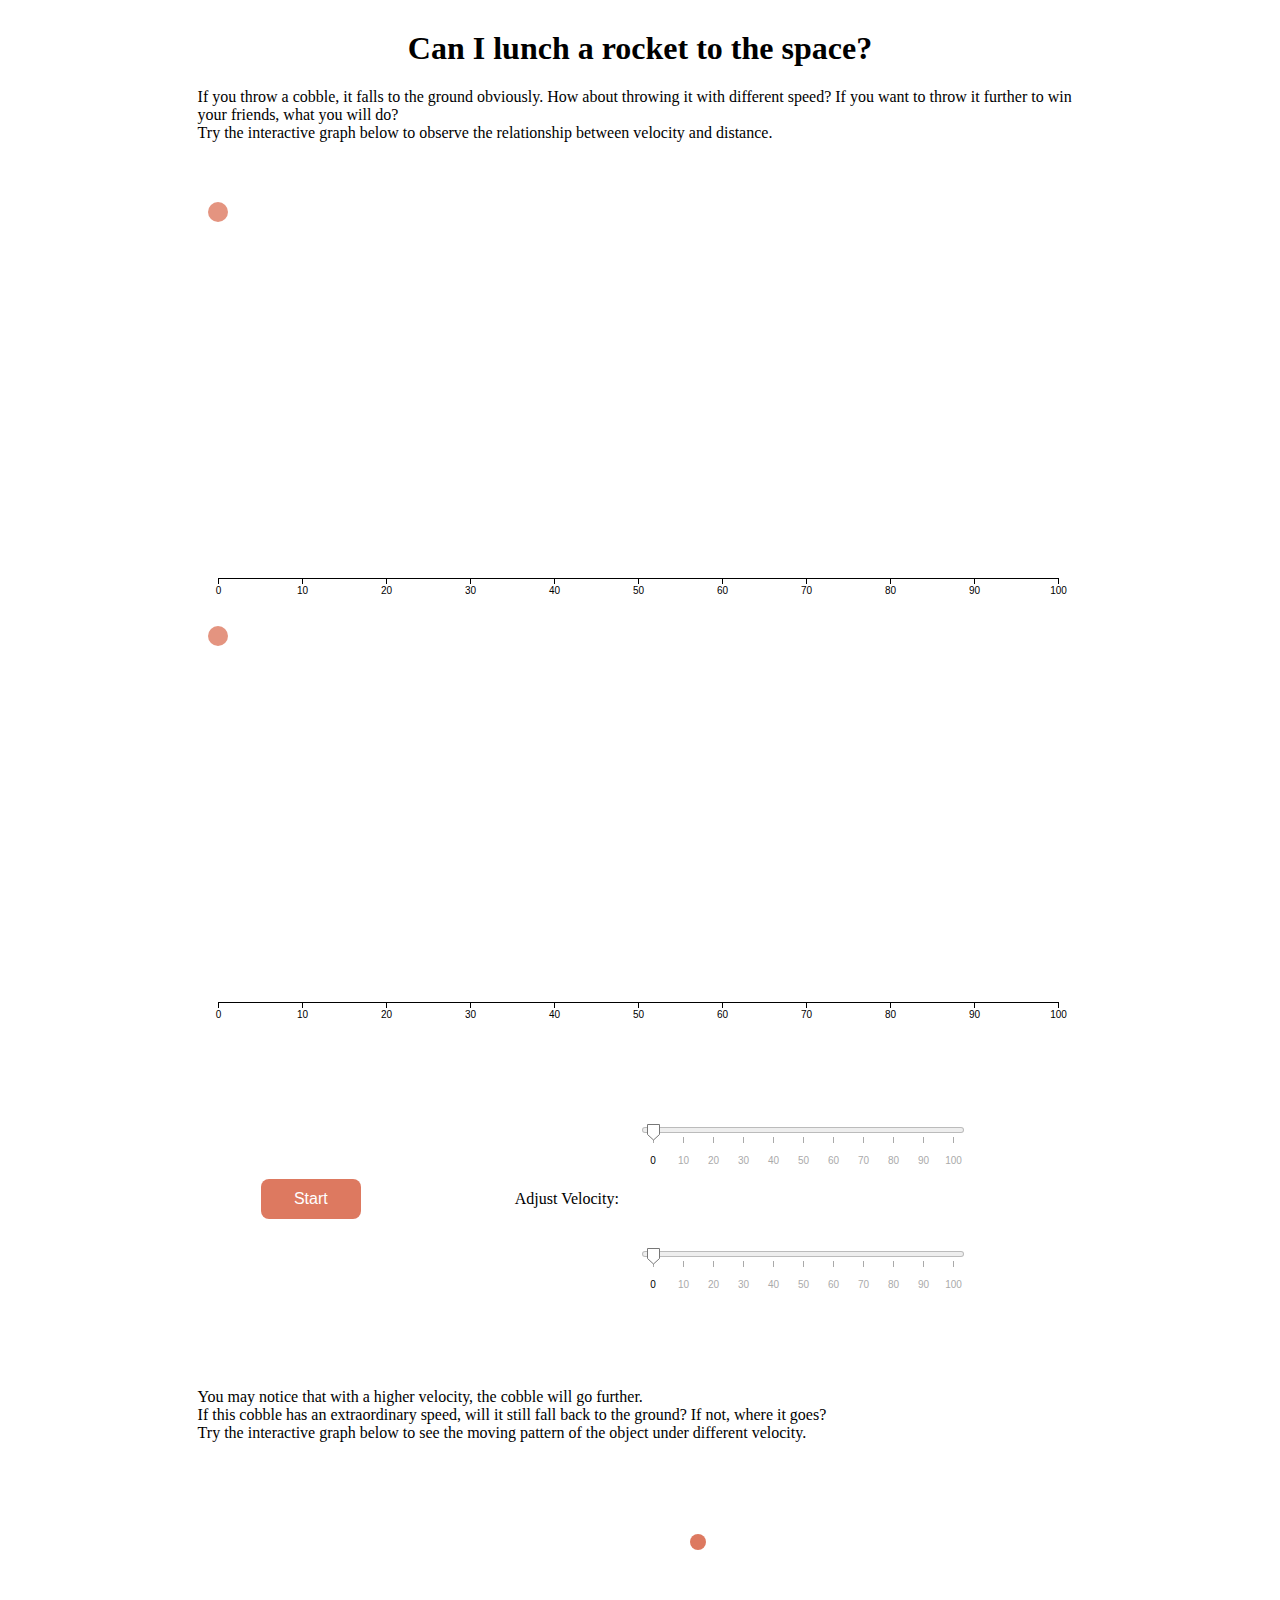
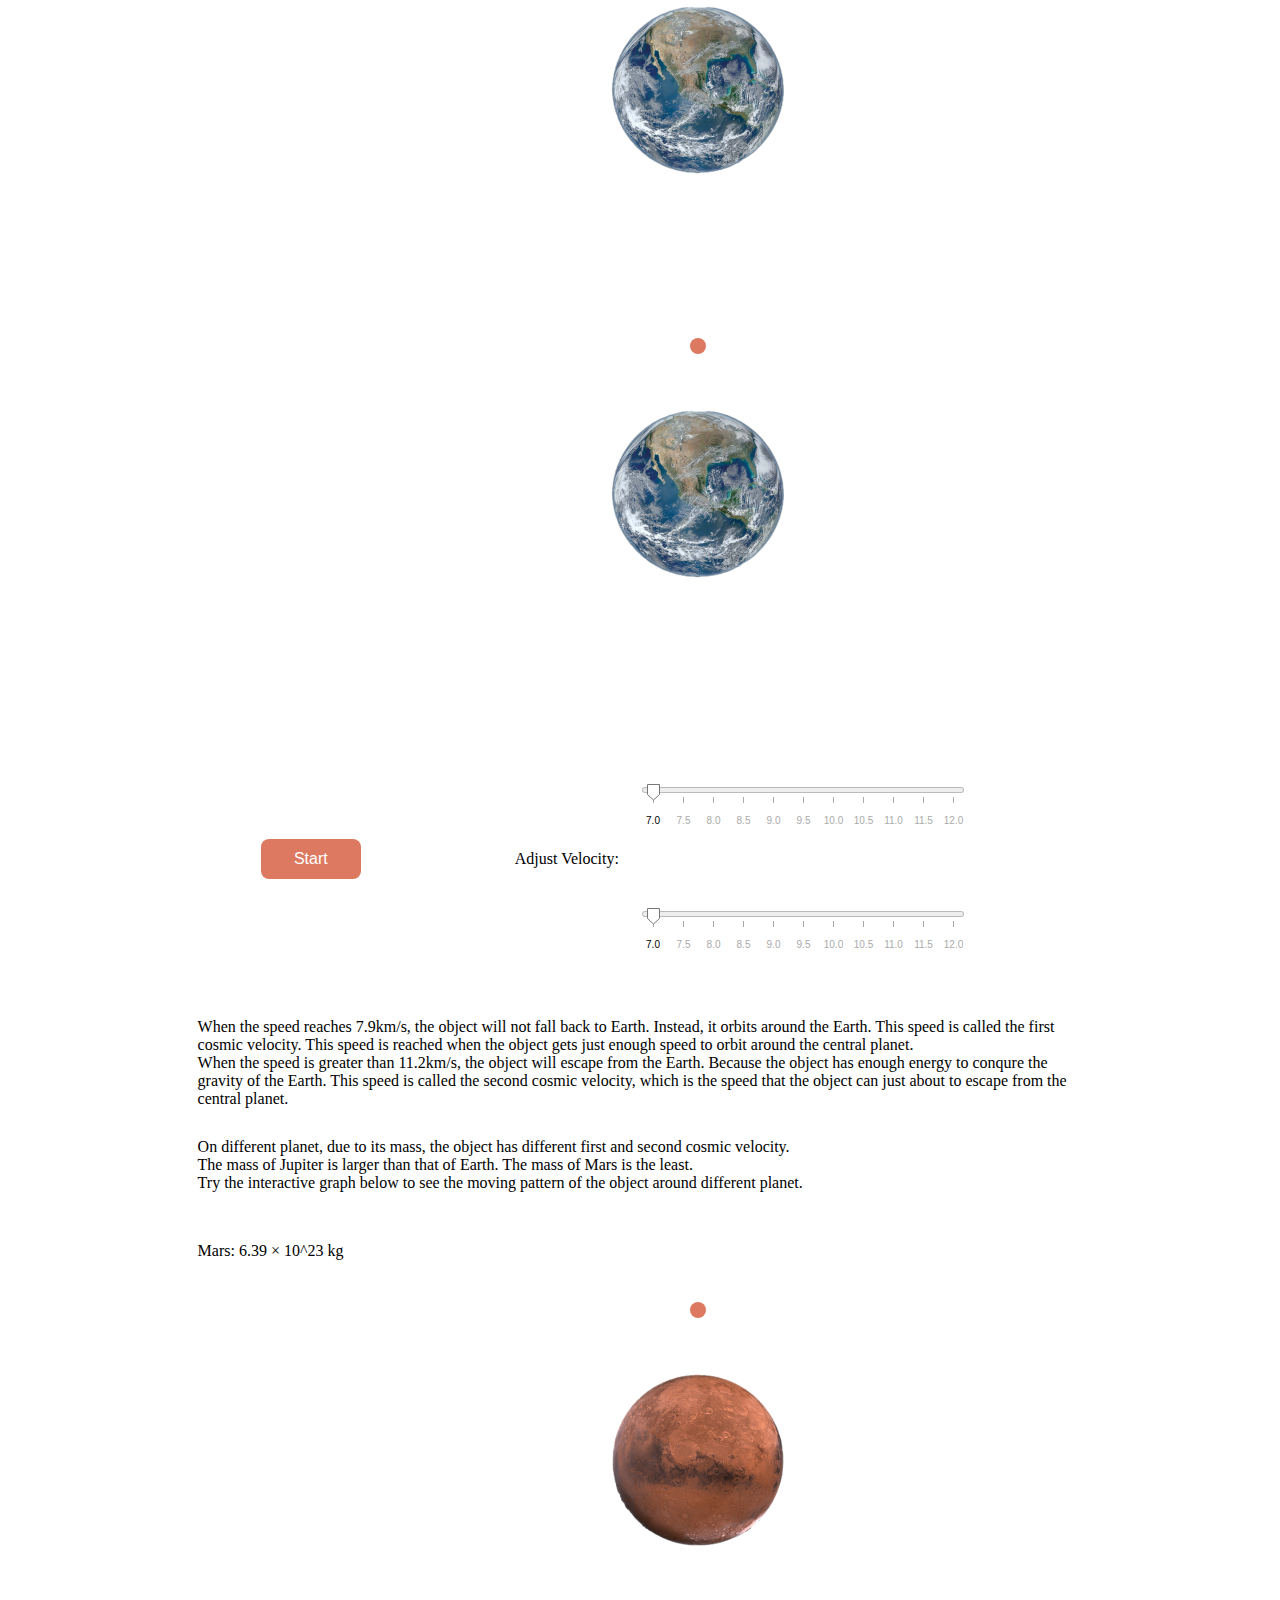
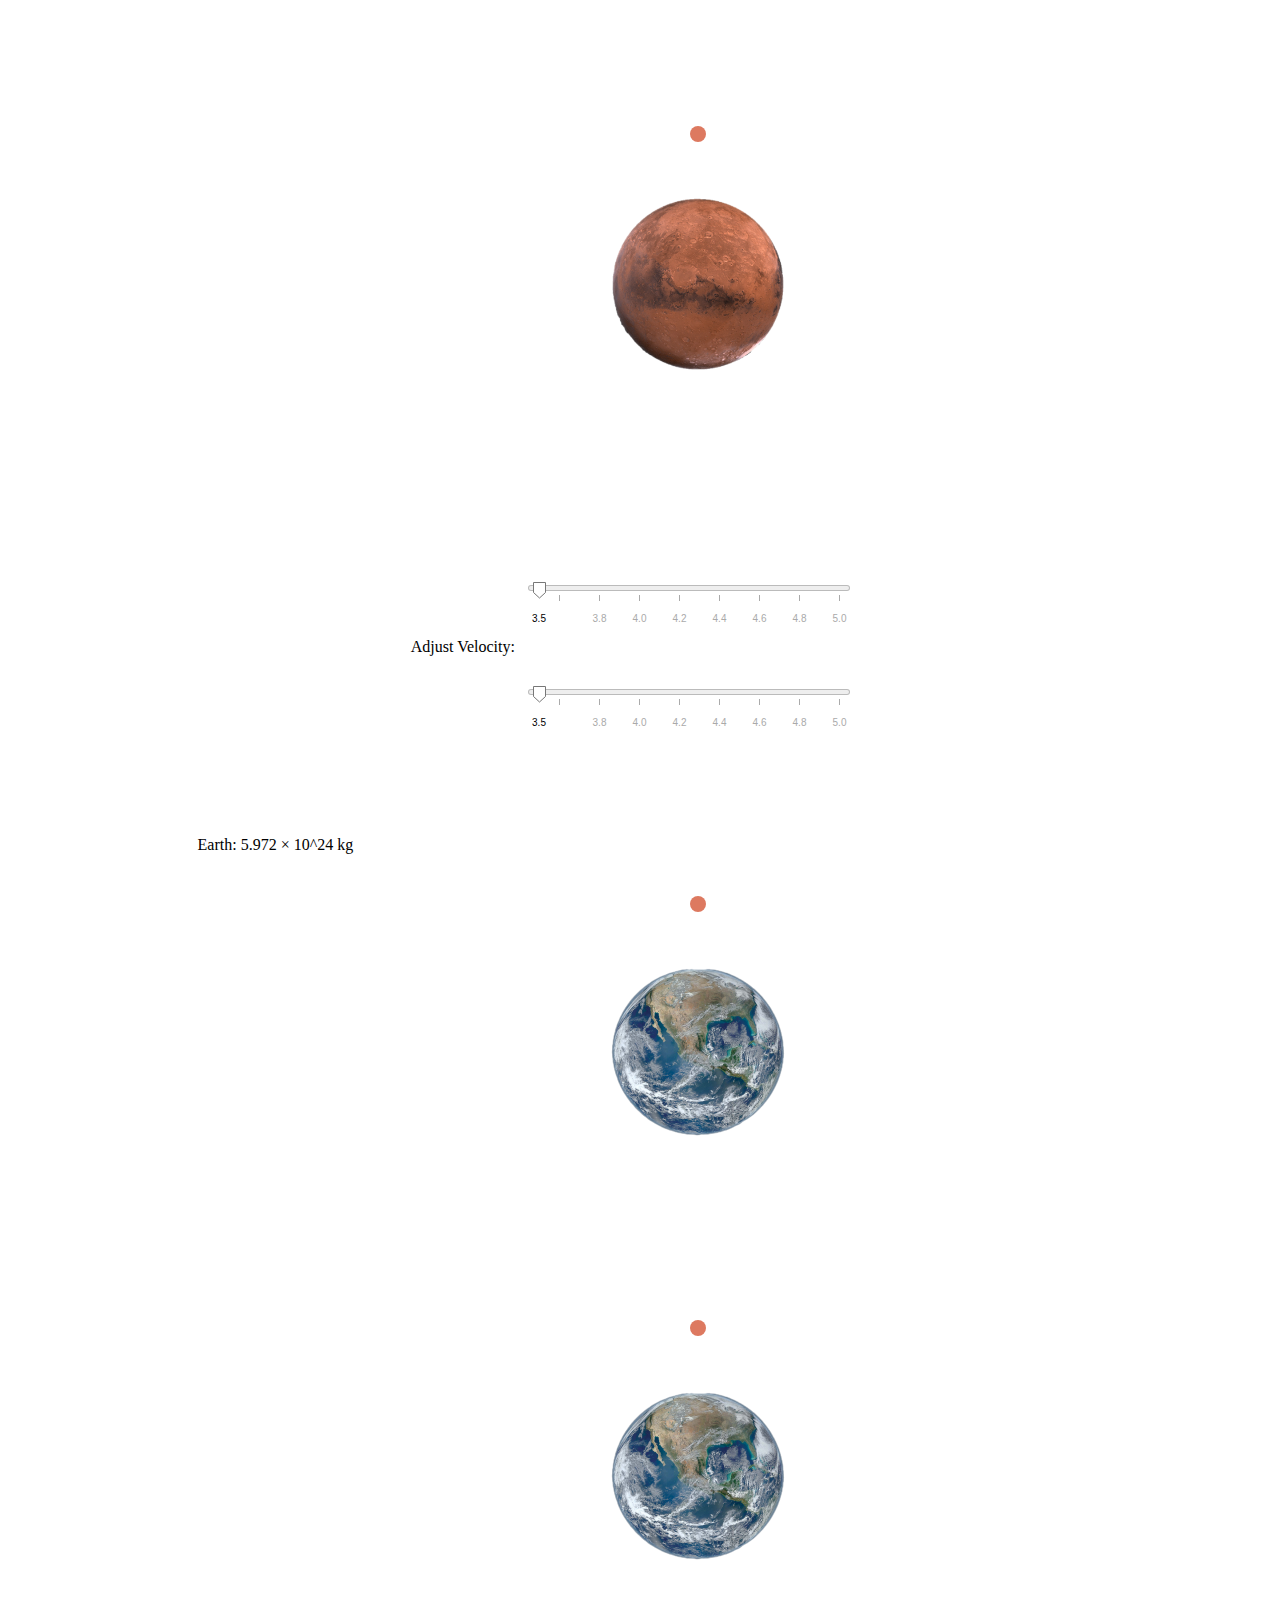
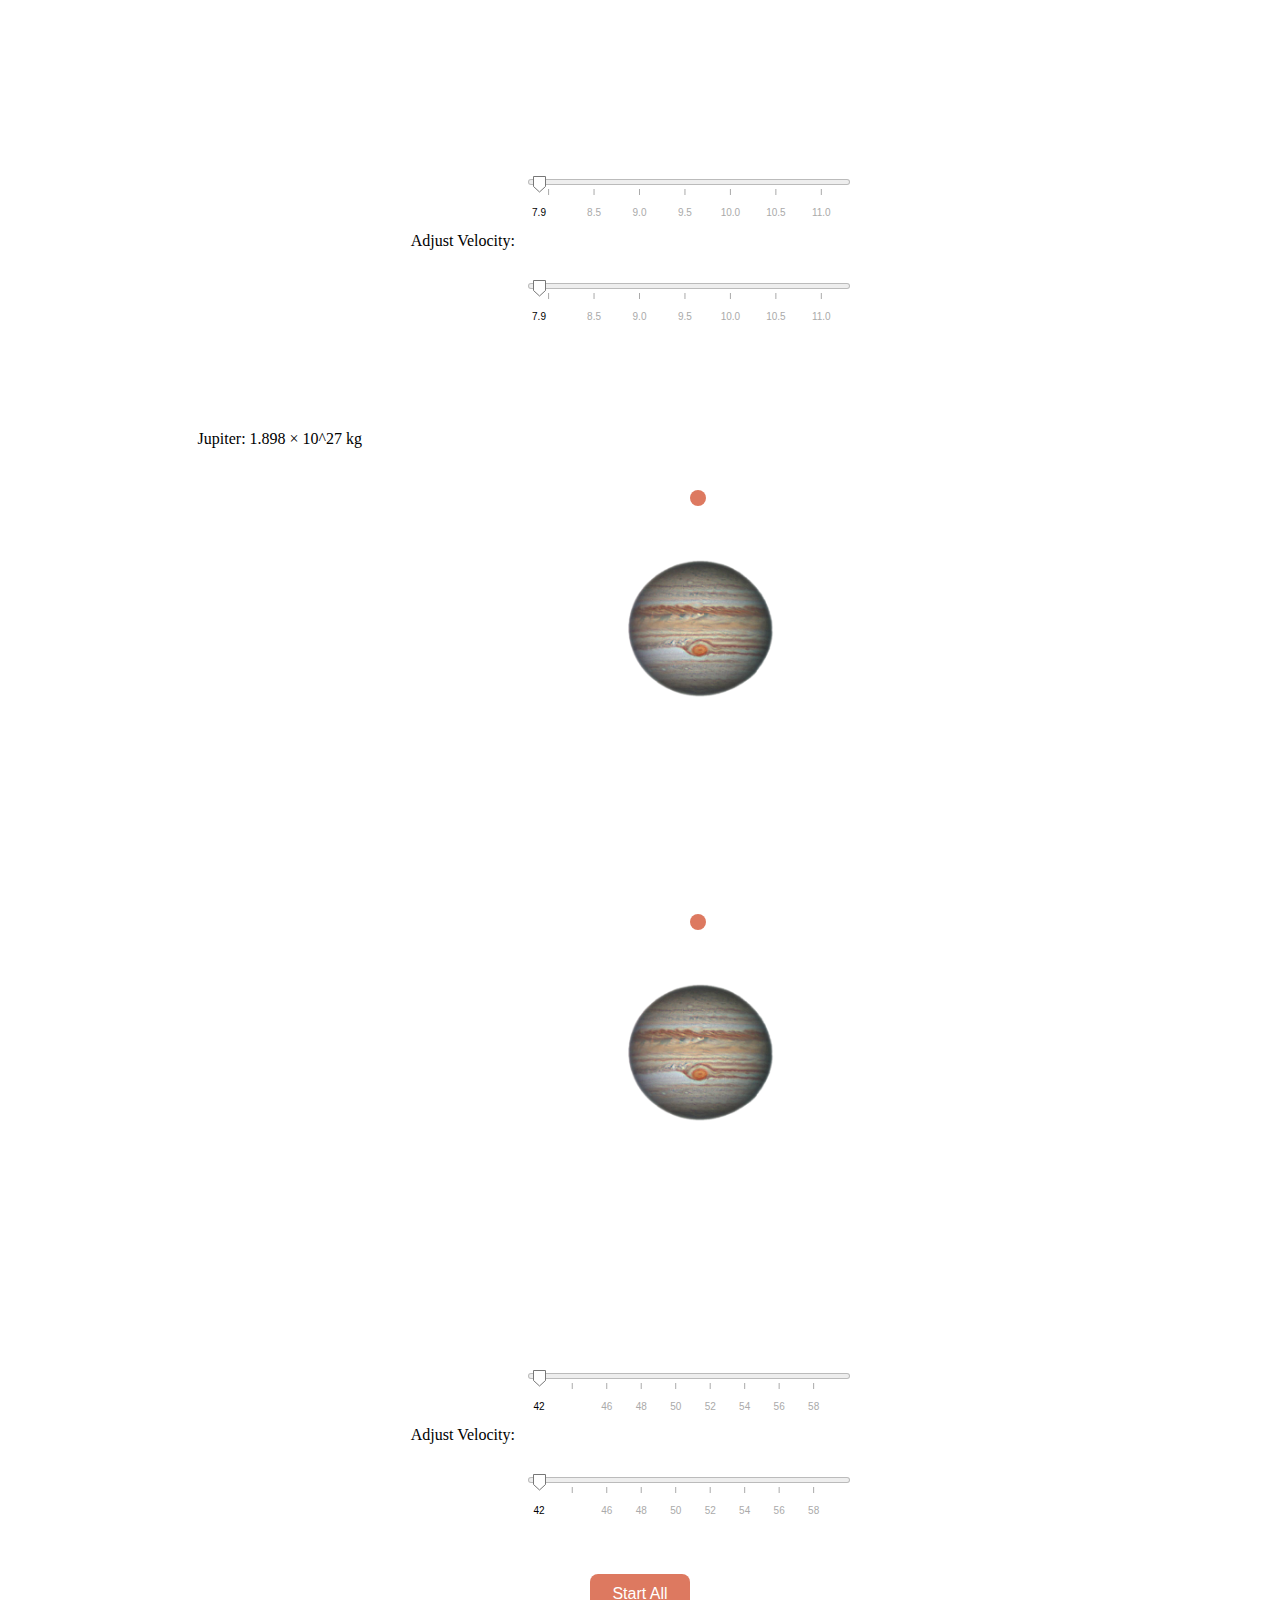
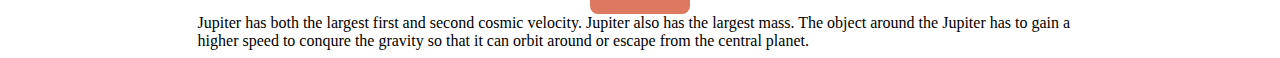
<file: Cosmic Velocity Data Viz.html>
<!DOCTYPE html>
<!-- saved from url=(0057)file:///Users/mac/Documents/SI649/indivProject/index.html -->
<html><head><meta http-equiv="Content-Type" content="text/html; charset=UTF-8">
	
	<meta http-equiv="X-UA-Compatible" content="IE=edge">
	<title>Cosmic Velocity Data Viz</title>
	<link rel="stylesheet" href="./Cosmic Velocity Data Viz_files/styles.css">
	<script src="./Cosmic Velocity Data Viz_files/d3.v4.min.js"></script>
	<script src="./Cosmic Velocity Data Viz_files/d3-simple-slider"></script>
	<script src="./Cosmic Velocity Data Viz_files/d3-timer.v1.min.js"></script>
</head>
<body>
	<div class="content">
		<h1>Can I lunch a rocket to the space?</h1>
		<p>If you throw a cobble, it falls to the ground obviously. How about throwing it with different speed? If you want to throw it further to win your friends, what you will do?</p>
		<p>Try the interactive graph below to observe the relationship between velocity and distance.</p>
		<div id="viz1">	
		<svg width="100%" height="420"><circle cx="20" cy="20" r="10" style="fill: rgb(221, 121, 96); opacity: 0.8;"></circle><g transform="translate(0,386)" fill="none" font-size="10" font-family="sans-serif" text-anchor="middle"><path class="domain" stroke="#000" d="M20.5,6V0.5H860.5V6"></path><g class="tick" opacity="1" transform="translate(20.5,0)"><line stroke="#000" y2="6"></line><text fill="#000" y="9" dy="0.71em">0</text></g><g class="tick" opacity="1" transform="translate(104.5,0)"><line stroke="#000" y2="6"></line><text fill="#000" y="9" dy="0.71em">10</text></g><g class="tick" opacity="1" transform="translate(188.5,0)"><line stroke="#000" y2="6"></line><text fill="#000" y="9" dy="0.71em">20</text></g><g class="tick" opacity="1" transform="translate(272.5,0)"><line stroke="#000" y2="6"></line><text fill="#000" y="9" dy="0.71em">30</text></g><g class="tick" opacity="1" transform="translate(356.5,0)"><line stroke="#000" y2="6"></line><text fill="#000" y="9" dy="0.71em">40</text></g><g class="tick" opacity="1" transform="translate(440.5,0)"><line stroke="#000" y2="6"></line><text fill="#000" y="9" dy="0.71em">50</text></g><g class="tick" opacity="1" transform="translate(524.5,0)"><line stroke="#000" y2="6"></line><text fill="#000" y="9" dy="0.71em">60</text></g><g class="tick" opacity="1" transform="translate(608.5,0)"><line stroke="#000" y2="6"></line><text fill="#000" y="9" dy="0.71em">70</text></g><g class="tick" opacity="1" transform="translate(692.5,0)"><line stroke="#000" y2="6"></line><text fill="#000" y="9" dy="0.71em">80</text></g><g class="tick" opacity="1" transform="translate(776.5,0)"><line stroke="#000" y2="6"></line><text fill="#000" y="9" dy="0.71em">90</text></g><g class="tick" opacity="1" transform="translate(860.5,0)"><line stroke="#000" y2="6"></line><text fill="#000" y="9" dy="0.71em">100</text></g></g></svg><div class="tooltip"></div></div>
		<div class="control">
			<button type="button" id="start">Start</button>
			<span>Adjust Velocity:</span>
			<div id="slider1">	
			<svg height="100" width="400"><g transform="translate(20,20)"><g transform="translate(0,7)" class="axis" fill="none" font-size="10" font-family="sans-serif" text-anchor="middle"><g class="tick" opacity="1" transform="translate(0.5,0)"><line stroke="#aaa" y2="6"></line><text fill="#aaa" y="20" dy=".71em" text-anchor="middle" opacity="0">0</text></g><g class="tick" opacity="1" transform="translate(30.5,0)"><line stroke="#aaa" y2="6"></line><text fill="#aaa" y="20" dy=".71em" text-anchor="middle" opacity="1">10</text></g><g class="tick" opacity="1" transform="translate(60.5,0)"><line stroke="#aaa" y2="6"></line><text fill="#aaa" y="20" dy=".71em" text-anchor="middle" opacity="1">20</text></g><g class="tick" opacity="1" transform="translate(90.5,0)"><line stroke="#aaa" y2="6"></line><text fill="#aaa" y="20" dy=".71em" text-anchor="middle" opacity="1">30</text></g><g class="tick" opacity="1" transform="translate(120.5,0)"><line stroke="#aaa" y2="6"></line><text fill="#aaa" y="20" dy=".71em" text-anchor="middle" opacity="1">40</text></g><g class="tick" opacity="1" transform="translate(150.5,0)"><line stroke="#aaa" y2="6"></line><text fill="#aaa" y="20" dy=".71em" text-anchor="middle" opacity="1">50</text></g><g class="tick" opacity="1" transform="translate(180.5,0)"><line stroke="#aaa" y2="6"></line><text fill="#aaa" y="20" dy=".71em" text-anchor="middle" opacity="1">60</text></g><g class="tick" opacity="1" transform="translate(210.5,0)"><line stroke="#aaa" y2="6"></line><text fill="#aaa" y="20" dy=".71em" text-anchor="middle" opacity="1">70</text></g><g class="tick" opacity="1" transform="translate(240.5,0)"><line stroke="#aaa" y2="6"></line><text fill="#aaa" y="20" dy=".71em" text-anchor="middle" opacity="1">80</text></g><g class="tick" opacity="1" transform="translate(270.5,0)"><line stroke="#aaa" y2="6"></line><text fill="#aaa" y="20" dy=".71em" text-anchor="middle" opacity="1">90</text></g><g class="tick" opacity="1" transform="translate(300.5,0)"><line stroke="#aaa" y2="6"></line><text fill="#aaa" y="20" dy=".71em" text-anchor="middle" opacity="1">100</text></g></g><g class="slider" cursor="ew-resize"><line class="track" x1="-8" stroke="#bbb" stroke-width="6" stroke-linecap="round" x2="308"></line><line class="track-inset" x1="-8" stroke="#eee" stroke-width="4" stroke-linecap="round" x2="308"></line><line class="track-overlay" x1="-8" stroke="transparent" stroke-width="40" stroke-linecap="round" x2="308"></line><g class="parameter-value" transform="translate(0,0)" font-family="sans-serif" text-anchor="middle"><path transform="rotate(360)" d="M-5.5,-5.5v10l6,5.5l6,-5.5v-10z" class="handle" aria-label="handle" aria-valuemax="100" aria-valuemin="0" aria-valuenow="0" aria-orientation="horizontal" focusable="true" tabindex="0" fill="white" stroke="#777"></path><text font-size="10" y="27" dy=".71em">0</text></g></g></g></svg></div>			
		</div>
	</div>
	<div class="content">
		<p>You may notice that with a higher velocity, the cobble will go further.</p>
		<p>If this cobble has an extraordinary speed, will it still fall back to the ground? If not, where it goes?</p>
		<p>Try the interactive graph below to see the moving pattern of the object under different velocity.</p>
		<div id="viz2">
		<svg width="90%" height="400"><image href="earth.png" width="200" x="400" y="100"></image><circle cx="500" cy="50" r="8" style="fill: rgb(221, 121, 96);"></circle></svg></div>
		<div class="control">
			<button type="button" id="rotate">Start</button>
			<span>Adjust Velocity:</span>
			<div id="slider2">
			<svg width="90%" height="100"><g transform="translate(20,20)"><g transform="translate(0,7)" class="axis" fill="none" font-size="10" font-family="sans-serif" text-anchor="middle"><g class="tick" opacity="1" transform="translate(0.5,0)"><line stroke="#aaa" y2="6"></line><text fill="#aaa" y="20" dy=".71em" text-anchor="middle" opacity="0">7.0</text></g><g class="tick" opacity="1" transform="translate(30.5,0)"><line stroke="#aaa" y2="6"></line><text fill="#aaa" y="20" dy=".71em" text-anchor="middle" opacity="1">7.5</text></g><g class="tick" opacity="1" transform="translate(60.5,0)"><line stroke="#aaa" y2="6"></line><text fill="#aaa" y="20" dy=".71em" text-anchor="middle" opacity="1">8.0</text></g><g class="tick" opacity="1" transform="translate(90.5,0)"><line stroke="#aaa" y2="6"></line><text fill="#aaa" y="20" dy=".71em" text-anchor="middle" opacity="1">8.5</text></g><g class="tick" opacity="1" transform="translate(120.5,0)"><line stroke="#aaa" y2="6"></line><text fill="#aaa" y="20" dy=".71em" text-anchor="middle" opacity="1">9.0</text></g><g class="tick" opacity="1" transform="translate(150.5,0)"><line stroke="#aaa" y2="6"></line><text fill="#aaa" y="20" dy=".71em" text-anchor="middle" opacity="1">9.5</text></g><g class="tick" opacity="1" transform="translate(180.5,0)"><line stroke="#aaa" y2="6"></line><text fill="#aaa" y="20" dy=".71em" text-anchor="middle" opacity="1">10.0</text></g><g class="tick" opacity="1" transform="translate(210.5,0)"><line stroke="#aaa" y2="6"></line><text fill="#aaa" y="20" dy=".71em" text-anchor="middle" opacity="1">10.5</text></g><g class="tick" opacity="1" transform="translate(240.5,0)"><line stroke="#aaa" y2="6"></line><text fill="#aaa" y="20" dy=".71em" text-anchor="middle" opacity="1">11.0</text></g><g class="tick" opacity="1" transform="translate(270.5,0)"><line stroke="#aaa" y2="6"></line><text fill="#aaa" y="20" dy=".71em" text-anchor="middle" opacity="1">11.5</text></g><g class="tick" opacity="1" transform="translate(300.5,0)"><line stroke="#aaa" y2="6"></line><text fill="#aaa" y="20" dy=".71em" text-anchor="middle" opacity="1">12.0</text></g></g><g class="slider" cursor="ew-resize"><line class="track" x1="-8" stroke="#bbb" stroke-width="6" stroke-linecap="round" x2="308"></line><line class="track-inset" x1="-8" stroke="#eee" stroke-width="4" stroke-linecap="round" x2="308"></line><line class="track-overlay" x1="-8" stroke="transparent" stroke-width="40" stroke-linecap="round" x2="308"></line><g class="parameter-value" transform="translate(0,0)" font-family="sans-serif" text-anchor="middle"><path transform="rotate(360)" d="M-5.5,-5.5v10l6,5.5l6,-5.5v-10z" class="handle" aria-label="handle" aria-valuemax="12" aria-valuemin="7" aria-valuenow="7" aria-orientation="horizontal" focusable="true" tabindex="0" fill="white" stroke="#777"></path><text font-size="10" y="27" dy=".71em">7.0</text></g></g></g></svg></div>
		</div>
		<p>When the speed reaches 7.9km/s, the object will not fall back to Earth. Instead, it orbits around the Earth. This speed is called the first cosmic velocity. This speed is reached when the object gets just enough speed to orbit around the central planet.</p>
		<p>When the speed is greater than 11.2km/s, the object will escape from the Earth. Because the object has enough energy to conqure the gravity of the Earth. This speed is called the second cosmic velocity, which is the speed that the object can just about to escape from the central planet.</p>
	</div>

	<div class="content">
		<p>On different planet, due to its mass, the object has different first and second cosmic velocity.</p>
		<p>The mass of Jupiter is larger than that of Earth. The mass of Mars is the least.</p>
		<p>Try the interactive graph below to see the moving pattern of the object around different planet.</p>

		<div id="viz3-1">
			Mars: 6.39 × 10^23 kg
		<svg width="90%" height="420"><image href="mars.png" x="400" y="100" width="200"></image><circle r="8" id="circlemars" cx="500" cy="50" style="fill: rgb(221, 121, 96);"></circle></svg></div>
		<div class="control">
				<span>Adjust Velocity:</span>
				<div id="slidermars">
				<svg height="100" width="400"><g transform="translate(20,20)"><g transform="translate(0,7)" class="axis" fill="none" font-size="10" font-family="sans-serif" text-anchor="middle"><g class="tick" opacity="1" transform="translate(20.500000000000018,0)"><line stroke="#aaa" y2="6"></line><text fill="#aaa" y="20" dy=".71em" text-anchor="middle" opacity="0">3.6</text></g><g class="tick" opacity="1" transform="translate(60.499999999999964,0)"><line stroke="#aaa" y2="6"></line><text fill="#aaa" y="20" dy=".71em" text-anchor="middle" opacity="1">3.8</text></g><g class="tick" opacity="1" transform="translate(100.5,0)"><line stroke="#aaa" y2="6"></line><text fill="#aaa" y="20" dy=".71em" text-anchor="middle" opacity="1">4.0</text></g><g class="tick" opacity="1" transform="translate(140.50000000000003,0)"><line stroke="#aaa" y2="6"></line><text fill="#aaa" y="20" dy=".71em" text-anchor="middle" opacity="1">4.2</text></g><g class="tick" opacity="1" transform="translate(180.50000000000006,0)"><line stroke="#aaa" y2="6"></line><text fill="#aaa" y="20" dy=".71em" text-anchor="middle" opacity="1">4.4</text></g><g class="tick" opacity="1" transform="translate(220.49999999999991,0)"><line stroke="#aaa" y2="6"></line><text fill="#aaa" y="20" dy=".71em" text-anchor="middle" opacity="1">4.6</text></g><g class="tick" opacity="1" transform="translate(260.5,0)"><line stroke="#aaa" y2="6"></line><text fill="#aaa" y="20" dy=".71em" text-anchor="middle" opacity="1">4.8</text></g><g class="tick" opacity="1" transform="translate(300.5,0)"><line stroke="#aaa" y2="6"></line><text fill="#aaa" y="20" dy=".71em" text-anchor="middle" opacity="1">5.0</text></g></g><g class="slider" cursor="ew-resize"><line class="track" x1="-8" stroke="#bbb" stroke-width="6" stroke-linecap="round" x2="308"></line><line class="track-inset" x1="-8" stroke="#eee" stroke-width="4" stroke-linecap="round" x2="308"></line><line class="track-overlay" x1="-8" stroke="transparent" stroke-width="40" stroke-linecap="round" x2="308"></line><g class="parameter-value" transform="translate(0,0)" font-family="sans-serif" text-anchor="middle"><path transform="rotate(360)" d="M-5.5,-5.5v10l6,5.5l6,-5.5v-10z" class="handle" aria-label="handle" aria-valuemax="5" aria-valuemin="3.5" aria-valuenow="3.5" aria-orientation="horizontal" focusable="true" tabindex="0" fill="white" stroke="#777"></path><text font-size="10" y="27" dy=".71em">3.5</text></g></g></g></svg></div>
		</div>
		<div id="viz3-3">
			Earth: 5.972 × 10^24 kg
		<svg width="90%" height="420"><image href="earth.png" x="400" y="100" width="200"></image><circle r="8" id="circleearth" cx="500" cy="50" style="fill: rgb(221, 121, 96);"></circle></svg></div>
		<div class="control">
				<span>Adjust Velocity:</span>
				<div id="sliderearth">
				<svg height="100" width="400"><g transform="translate(20,20)"><g transform="translate(0,7)" class="axis" fill="none" font-size="10" font-family="sans-serif" text-anchor="middle"><g class="tick" opacity="1" transform="translate(9.590909090909062,0)"><line stroke="#aaa" y2="6"></line><text fill="#aaa" y="20" dy=".71em" text-anchor="middle" opacity="0">8.0</text></g><g class="tick" opacity="1" transform="translate(55.04545454545453,0)"><line stroke="#aaa" y2="6"></line><text fill="#aaa" y="20" dy=".71em" text-anchor="middle" opacity="1">8.5</text></g><g class="tick" opacity="1" transform="translate(100.5,0)"><line stroke="#aaa" y2="6"></line><text fill="#aaa" y="20" dy=".71em" text-anchor="middle" opacity="1">9.0</text></g><g class="tick" opacity="1" transform="translate(145.95454545454547,0)"><line stroke="#aaa" y2="6"></line><text fill="#aaa" y="20" dy=".71em" text-anchor="middle" opacity="1">9.5</text></g><g class="tick" opacity="1" transform="translate(191.40909090909093,0)"><line stroke="#aaa" y2="6"></line><text fill="#aaa" y="20" dy=".71em" text-anchor="middle" opacity="1">10.0</text></g><g class="tick" opacity="1" transform="translate(236.86363636363643,0)"><line stroke="#aaa" y2="6"></line><text fill="#aaa" y="20" dy=".71em" text-anchor="middle" opacity="1">10.5</text></g><g class="tick" opacity="1" transform="translate(282.31818181818187,0)"><line stroke="#aaa" y2="6"></line><text fill="#aaa" y="20" dy=".71em" text-anchor="middle" opacity="1">11.0</text></g></g><g class="slider" cursor="ew-resize"><line class="track" x1="-8" stroke="#bbb" stroke-width="6" stroke-linecap="round" x2="308"></line><line class="track-inset" x1="-8" stroke="#eee" stroke-width="4" stroke-linecap="round" x2="308"></line><line class="track-overlay" x1="-8" stroke="transparent" stroke-width="40" stroke-linecap="round" x2="308"></line><g class="parameter-value" transform="translate(0,0)" font-family="sans-serif" text-anchor="middle"><path transform="rotate(360)" d="M-5.5,-5.5v10l6,5.5l6,-5.5v-10z" class="handle" aria-label="handle" aria-valuemax="11.2" aria-valuemin="7.9" aria-valuenow="7.9" aria-orientation="horizontal" focusable="true" tabindex="0" fill="white" stroke="#777"></path><text font-size="10" y="27" dy=".71em">7.9</text></g></g></g></svg></div>
		</div>
		<div id="viz3-2">
			Jupiter: 1.898 × 10^27 kg
		<svg width="90%" height="420"><image href="jupiter.png" x="400" y="100" width="200"></image><circle r="8" id="circlejupiter" cx="500" cy="50" style="fill: rgb(221, 121, 96);"></circle></svg></div>
		<div class="control">
				<span>Adjust Velocity:</span>
				<div id="sliderjupiter">
				<svg height="100" width="400"><g transform="translate(20,20)"><g transform="translate(0,7)" class="axis" fill="none" font-size="10" font-family="sans-serif" text-anchor="middle"><g class="tick" opacity="1" transform="translate(33.258620689655146,0)"><line stroke="#aaa" y2="6"></line><text fill="#aaa" y="20" dy=".71em" text-anchor="middle" opacity="0">44</text></g><g class="tick" opacity="1" transform="translate(67.74137931034481,0)"><line stroke="#aaa" y2="6"></line><text fill="#aaa" y="20" dy=".71em" text-anchor="middle" opacity="1">46</text></g><g class="tick" opacity="1" transform="translate(102.22413793103446,0)"><line stroke="#aaa" y2="6"></line><text fill="#aaa" y="20" dy=".71em" text-anchor="middle" opacity="1">48</text></g><g class="tick" opacity="1" transform="translate(136.70689655172413,0)"><line stroke="#aaa" y2="6"></line><text fill="#aaa" y="20" dy=".71em" text-anchor="middle" opacity="1">50</text></g><g class="tick" opacity="1" transform="translate(171.18965517241378,0)"><line stroke="#aaa" y2="6"></line><text fill="#aaa" y="20" dy=".71em" text-anchor="middle" opacity="1">52</text></g><g class="tick" opacity="1" transform="translate(205.67241379310346,0)"><line stroke="#aaa" y2="6"></line><text fill="#aaa" y="20" dy=".71em" text-anchor="middle" opacity="1">54</text></g><g class="tick" opacity="1" transform="translate(240.15517241379308,0)"><line stroke="#aaa" y2="6"></line><text fill="#aaa" y="20" dy=".71em" text-anchor="middle" opacity="1">56</text></g><g class="tick" opacity="1" transform="translate(274.63793103448273,0)"><line stroke="#aaa" y2="6"></line><text fill="#aaa" y="20" dy=".71em" text-anchor="middle" opacity="1">58</text></g></g><g class="slider" cursor="ew-resize"><line class="track" x1="-8" stroke="#bbb" stroke-width="6" stroke-linecap="round" x2="308"></line><line class="track-inset" x1="-8" stroke="#eee" stroke-width="4" stroke-linecap="round" x2="308"></line><line class="track-overlay" x1="-8" stroke="transparent" stroke-width="40" stroke-linecap="round" x2="308"></line><g class="parameter-value" transform="translate(0,0)" font-family="sans-serif" text-anchor="middle"><path transform="rotate(360)" d="M-5.5,-5.5v10l6,5.5l6,-5.5v-10z" class="handle" aria-label="handle" aria-valuemax="59.5" aria-valuemin="42.1" aria-valuenow="42.1" aria-orientation="horizontal" focusable="true" tabindex="0" fill="white" stroke="#777"></path><text font-size="10" y="27" dy=".71em">42</text></g></g></g></svg></div>
		</div>
		
		<button type="button" id="compareStart">Start All</button>
		<p>Jupiter has both the largest first and second cosmic velocity. Jupiter also has the largest mass. The object around the Jupiter has to gain a higher speed to conqure the gravity so that it can orbit around or escape from the central planet.</p>
	</div>
	
	<script src="./Cosmic Velocity Data Viz_files/horizontalMotion.js"></script>
	<script src="./Cosmic Velocity Data Viz_files/rotateMotion.js"></script>
	<script src="./Cosmic Velocity Data Viz_files/compareMotion.js"></script>

</body></html>
</file>
<file: Cosmic Velocity Data Viz_files/styles.css>
div.tooltip {
	display: table;
	position: absolute;
	background: rgb(127,195,225);
	color: white;
	font-size: 14px;
	border-style: solid;
	border: 0;
	border-radius: 8px;
	opacity: 0;	
	text-align: center;			
    width: 100px;					
    height: 40px;					
}
.tooltipText {
	display: table-cell;
	vertical-align: middle;
}
.orbit {
	fill: none;
	stroke: grey;
	stroke-dasharray: 5;
}
#target {
	stroke: grey;
	stroke-dasharray: 0;
}
#viz1, #viz2, #viz3-1, #viz3-2, #viz3-3 {
	width: 70%;
	margin: auto;
	margin-top: 50px;
}
h1 {
	width:100%;
	text-align: center;
}
p {
	width: 70%;
	margin: auto;
}
#slider1, #slider2, #slidermars, #sliderjupiter, #sliderearth {
	display: inline-block;
	width: 50%;
	vertical-align: middle;
	padding-top: 50px;
}
#slider1 svg, #slider2 svg {
	margin: auto;
	padding: 10px;
}
button {
	background-color: rgb(221,121,96);
	border: none;
	border-radius: 8px;
	font-size: 16px;
	color: white;
	width: 100px;
	height: 40px;
	vertical-align: middle;
}
.control {
	width: 60%;
	margin: auto;
	padding: 10px;
}
span {
	vertical-align: middle;
	margin-left: 150px;
}
.curve {
	stroke-dasharray: 5;
	stroke: grey;
}
#targetearth, #targetmars, #targetjupiter {
	stroke-dasharray: 0;
}
#compareStart {
	display: block;
	margin: auto;
}
.content {
	margin-top: 30px;
}
</file>
